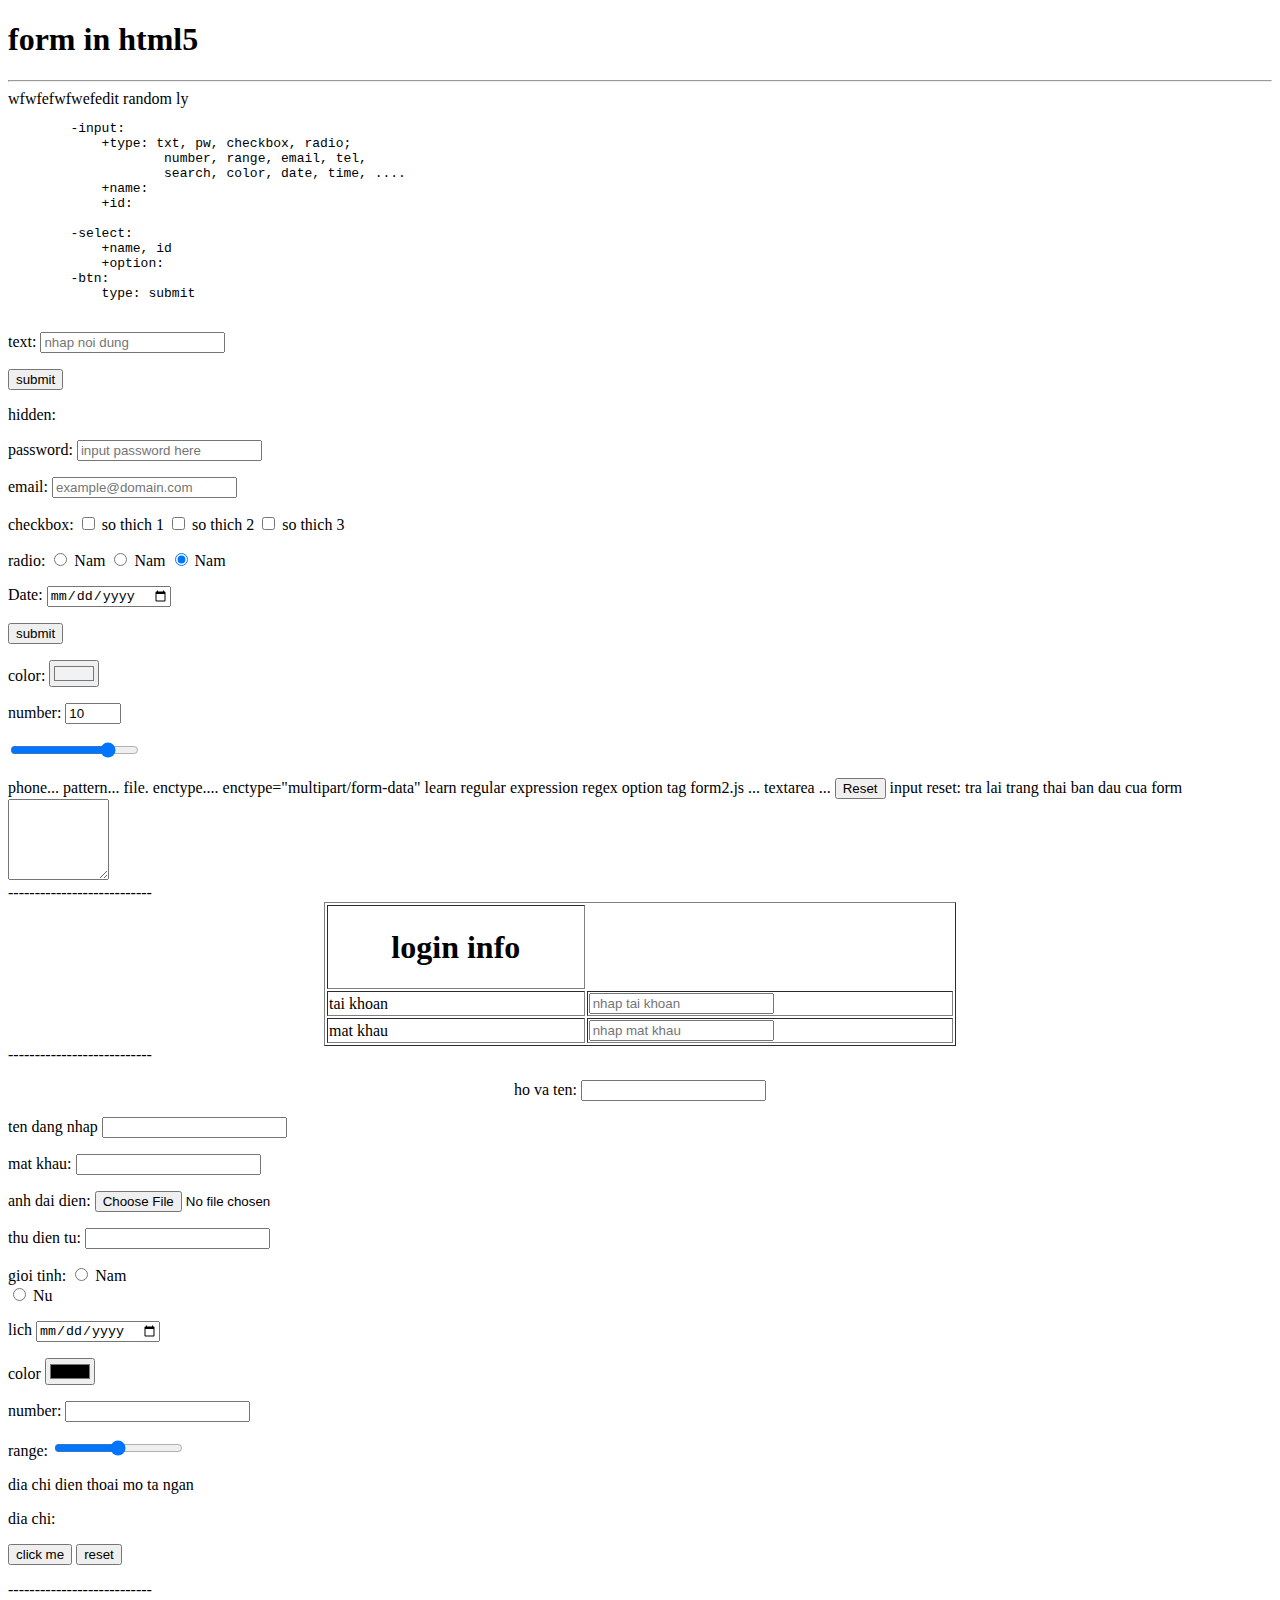
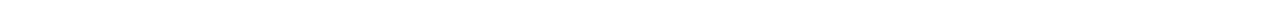
<file: form1.html>
<!DOCTYPE html>
<html lang="en">
<head>
    <meta charset="UTF-8">
    <meta name="viewport" content="width=device-width, initial-scale=1.0">
    <title>form in html5</title>
</head>
<body>
    <h1>form in html5</h1>
    <hr>wfwfefwfwefedit random ly
    <!--the giu nguyen cau truc-->
    <pre>
        -input:
            +type: txt, pw, checkbox, radio;
                    number, range, email, tel, 
                    search, color, date, time, ....
            +name:
            +id:

        -select: 
            +name, id
            +option: 
        -btn:
            type: submit
    </pre>
    <!--put inside form to work-->
    <form action="" name="frm" method="">
        <p>
            text:
            <input type="text" name="txt" id="txt" placeholder="nhap noi dung" required>
        </p>
    
        <p>
            <input type="submit" value="submit">
        </p>
        <p>
            hidden: 
            <input type="hidden" name="token" value=""/>
        </p>
        <p>
            password:
            <input type="password" name="pass" id="pass" placeholder="input password here">
        </p>
        <p>
            email: 
            <input type="email" name="email" id="email" 
            placeholder="example@domain.com"
            pattern="">
        </p>
        <p>
            checkbox:
            <input type="checkbox" name="chk1" id="chk1">
            <label for="chk1">so thich 1</label>
            
            <input type="checkbox" name="chk2" id="chk2">
            <label for="chk2">so thich 2</label>
            
            <input type="checkbox" name="chk3" id="chk3">
            <label for="chk3">so thich 3</label>
        </p>
        <p>
            radio:
            <input type="radio" name="rd1" id="rd1" checked>
            <label for="rd1">Nam</label>
            
            <input type="radio" name="rd1" id="rd1" checked>
            <label for="rd1">Nam</label>
            
            <input type="radio" name="rd1" id="rd1" checked>
            <label for="rd1">Nam</label>
        </p>

        <p>
            Date: 
            <input type="date" name="ngay sinh", id="ngaysinh">
        </p>

        <p>
            <input type="submit" value="submit">
        </p>

        <p>
            color:
            <input type="color" value="#f1f2f3">
        </p>
        <p>
            number:
            <input type="number" name="num" id="num" value="10" min="1" max="20">
        </p>
        <p>
            <input type="range" name="range" id="range" value="80">
        </p>
        phone...
        pattern...
        file.
        enctype.... enctype="multipart/form-data"
        learn regular expression regex
        option tag
        form2.js ...
        textarea ...

        <input type="reset" value="Reset">
        input reset: tra lai trang thai ban dau cua form
        <textarea name="" id="" cols="10" rows="5"></textarea>
    </form>


    ---------------------------

    <form action="">
        <table border="1" width="50%" align="center">
            <thead >
                <tr>
                    <th >
                        <h1>login info</h1>
                    </th>
                </tr>
            </thead>
            <tbody>
                <tr>
                    <td>tai khoan</td>
                    <td>
                        <input type="email" name="tk" id="tk"
                        placeholder="nhap tai khoan"
                        required>
                    </td>
                </tr>
                <tr>
                    <td>mat khau</td>
                    <td>
                        <input type="password" name="mk" id="mk"
                    placeholder="nhap mat khau"
                    required>
                    </td>
                </tr>
            </tbody>
        </table>
    </form>

    ---------------------------
    
    <p align="center">
        ho va ten:
        
            <input type="text">
        
    </p>
    <p>
        ten dang nhap
        <input type="text">
    </p>
    <p>
        mat khau:
        <input type="text">
    </p>
    <p>
        anh dai dien:
        <input type="file">
    </p>
    <p>
        thu dien tu:
        <input type="text">
    </p>
    <p>
        gioi tinh: 
        <input type="radio" id="html" name="fav_language" value="HTML">
        <label for="male">Nam</label><br>
        <input type="radio" id="css" name="fav_language" value="CSS">
        <label for="female">Nu</label><br>
    </p>
    <p>
        lich
        <input type="date">
    </p>
    <p>
        color
        <input type="color">
    </p>
    <p>
        number:
        <input type="number">
    </p>
    <p>
        range: 
        <input type="range">
    </p>
    dia chi
    dien thoai
    mo ta ngan
    <p>
        dia chi:
        <address>

        </address>
    </p>
    <p>
        <button type="button">click me</button>
        <button type="reset">reset</button>
    </p>
</body>

    ---------------------------


</html>
</file>
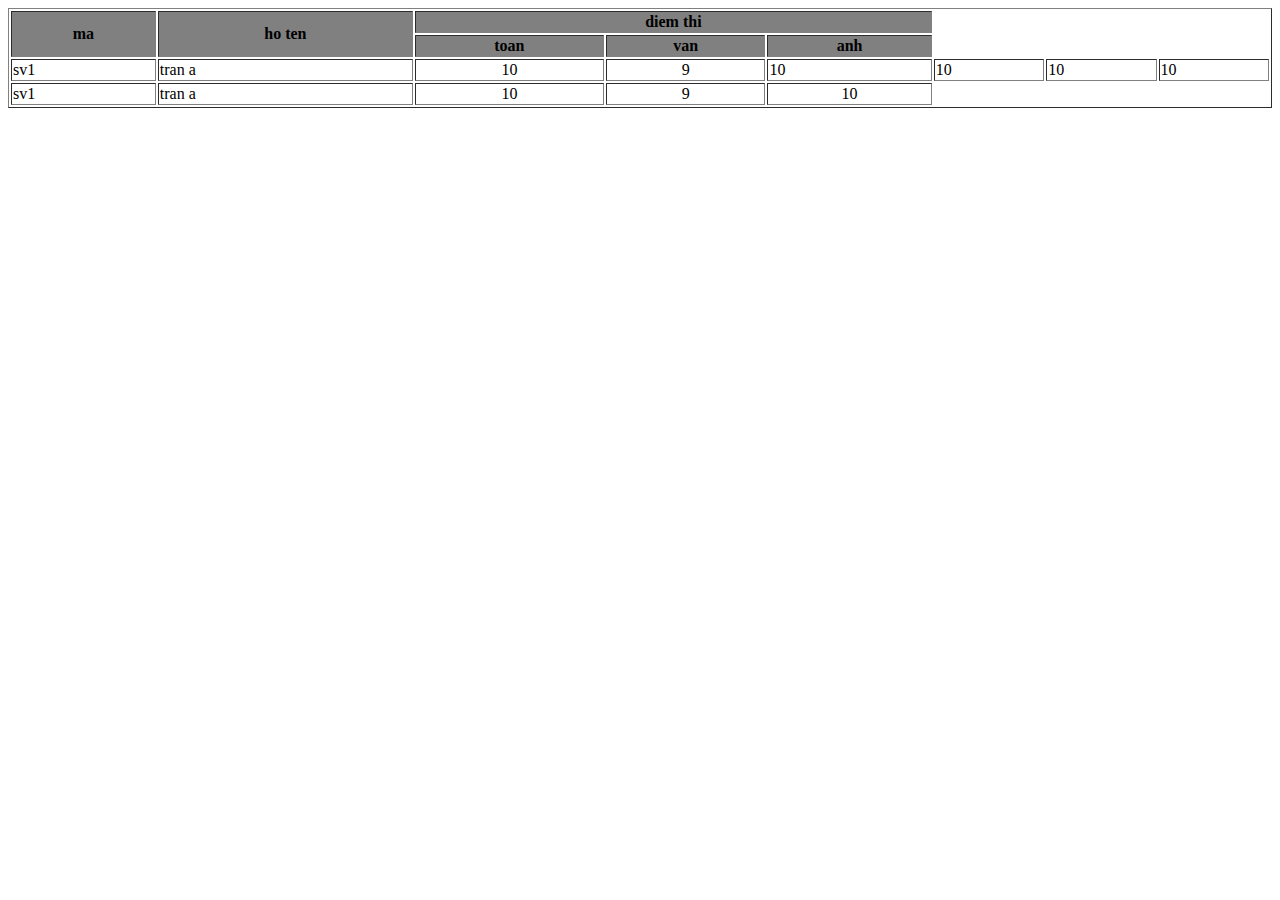
<file: form3.html>
<!DOCTYPE html>
<html lang="en">
<head>
    <meta charset="UTF-8">
    <meta name="viewport" content="width=device-width, initial-scale=1.0">
    <title>Document</title>
</head>
<body>
    <table border="1" width="100%">
        <thead bgcolor="grey">
            <tr>
                <th rowspan="2">ma</th>
                <th rowspan="2">ho ten</th>
                <th colspan="3">diem thi</th>
            </tr>
            <tr>
                <th>toan</th>
                <th>van</th>
                <th>anh</th>
            </tr>
        </thead>  

        <tbody>
            <tr>
                <td>sv1</td>
                <td>tran a</td>
                <td align="center">10</td>
                <td align="center">9</td>
                <td align="">10</td>
                <td align="">10</td>
                <td align="">10</td>
                <td align="">10</td>
            </tr>
            <tr>
                <td>sv1</td>
                <td>tran a</td>
                <td align="center">10</td>
                <td align="center">9</td>
                <td align="center">10</td>
            </tr>
        </tbody>
        
    </table>
</body>
</html>
</file>
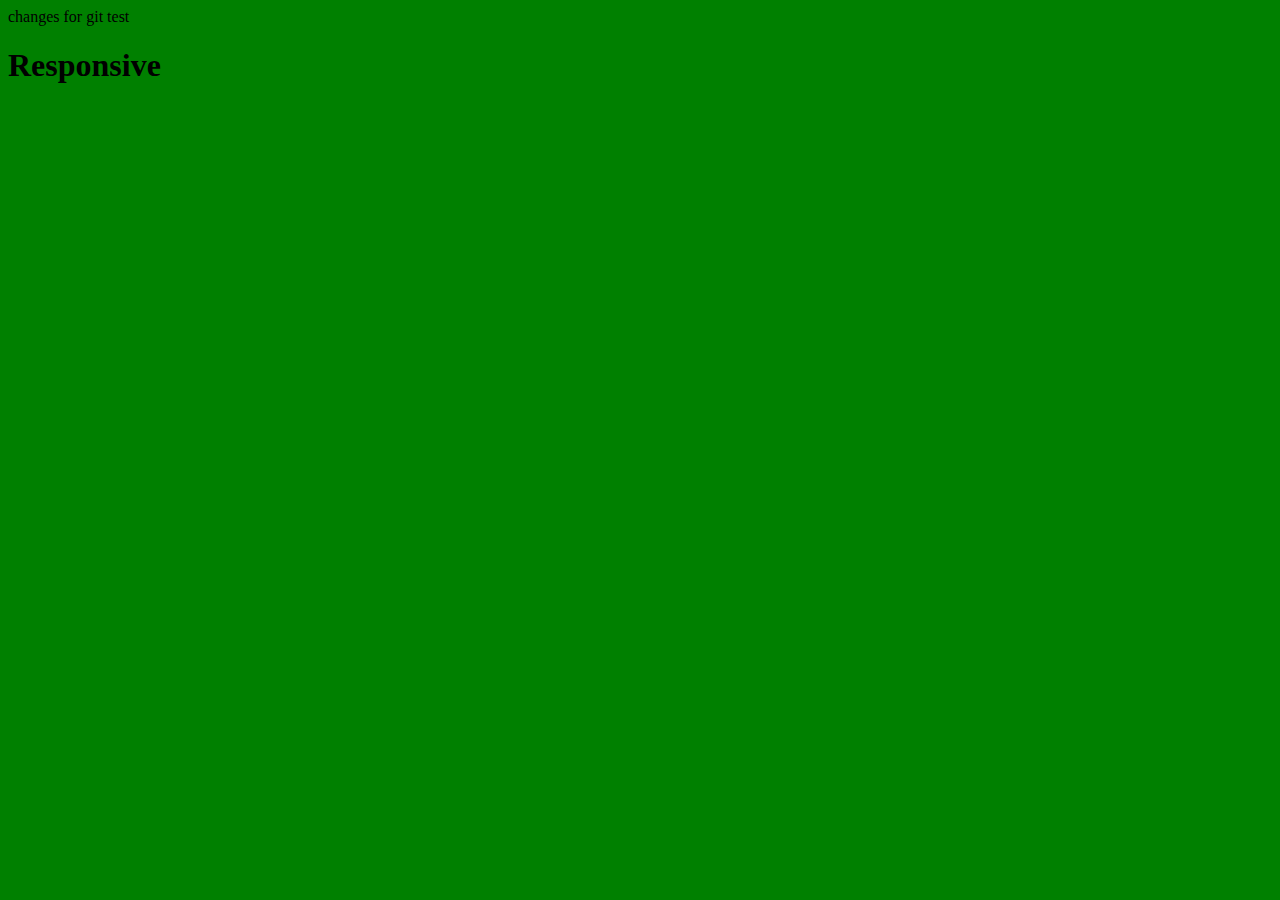
<file: lesson 6/views/ex1.html>
<!DOCTYPE html>
<html lang="en">
<head>
    <meta charset="UTF-8">
    <meta name="viewport" content="width=device-width, initial-scale=1.0">
    <title>Responsive</title>
    <link rel="stylesheet" href="../css/ex1.css">
    changes for git test 
</head>
<body>
    <h1>Responsive</h1>
</body>
</html>
</file>
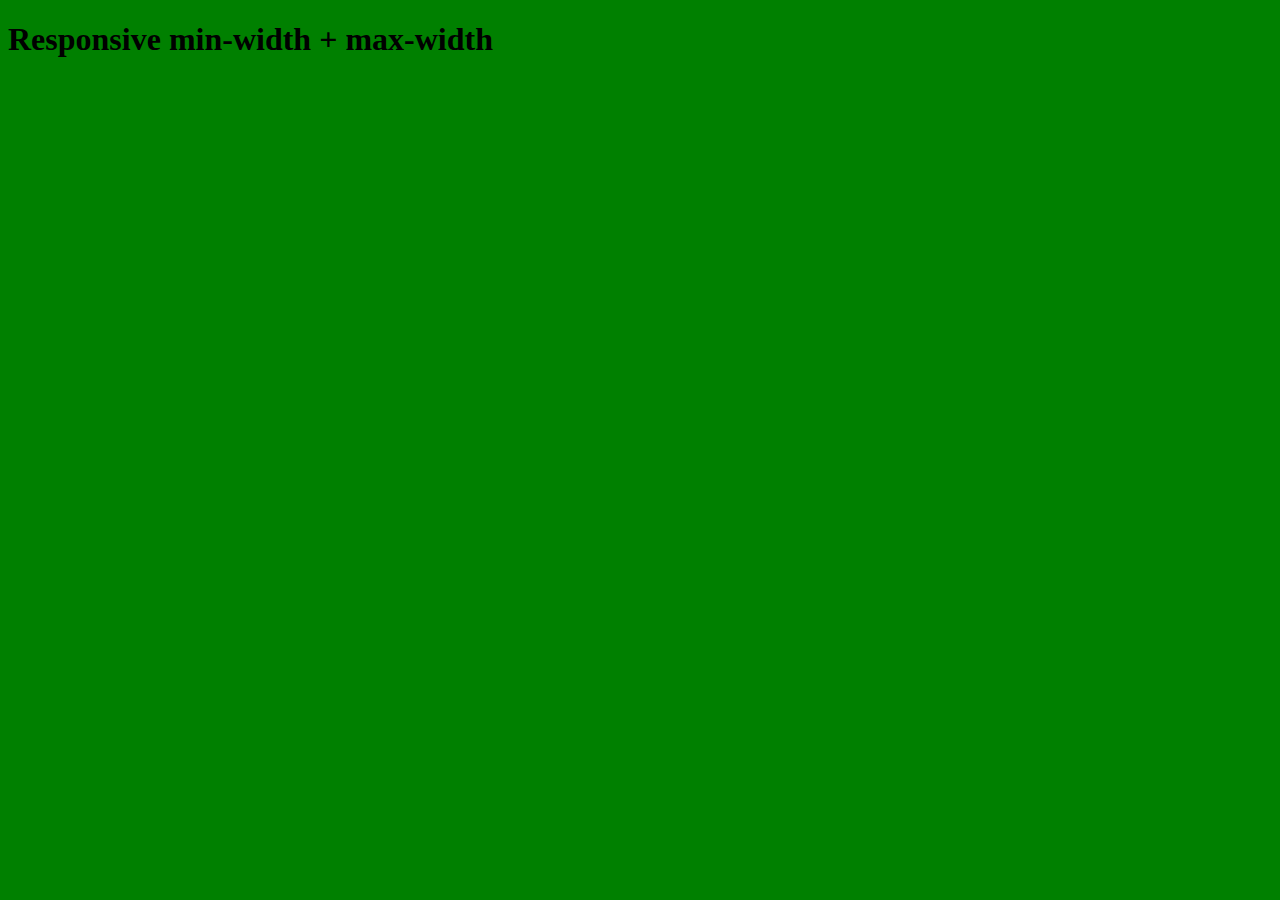
<file: lesson 6/views/ex3.html>
<!DOCTYPE html>
<html lang="en">
<head>
    <meta charset="UTF-8">
    <meta name="viewport" content="width=device-width, initial-scale=1.0">
    <link rel="stylesheet" href="../css/ex3.css">
    <title>Responsive min-width + max-width</title>
</head>
<body>
    <h1>Responsive min-width + max-width</h1>
</body>
</html>
</file>
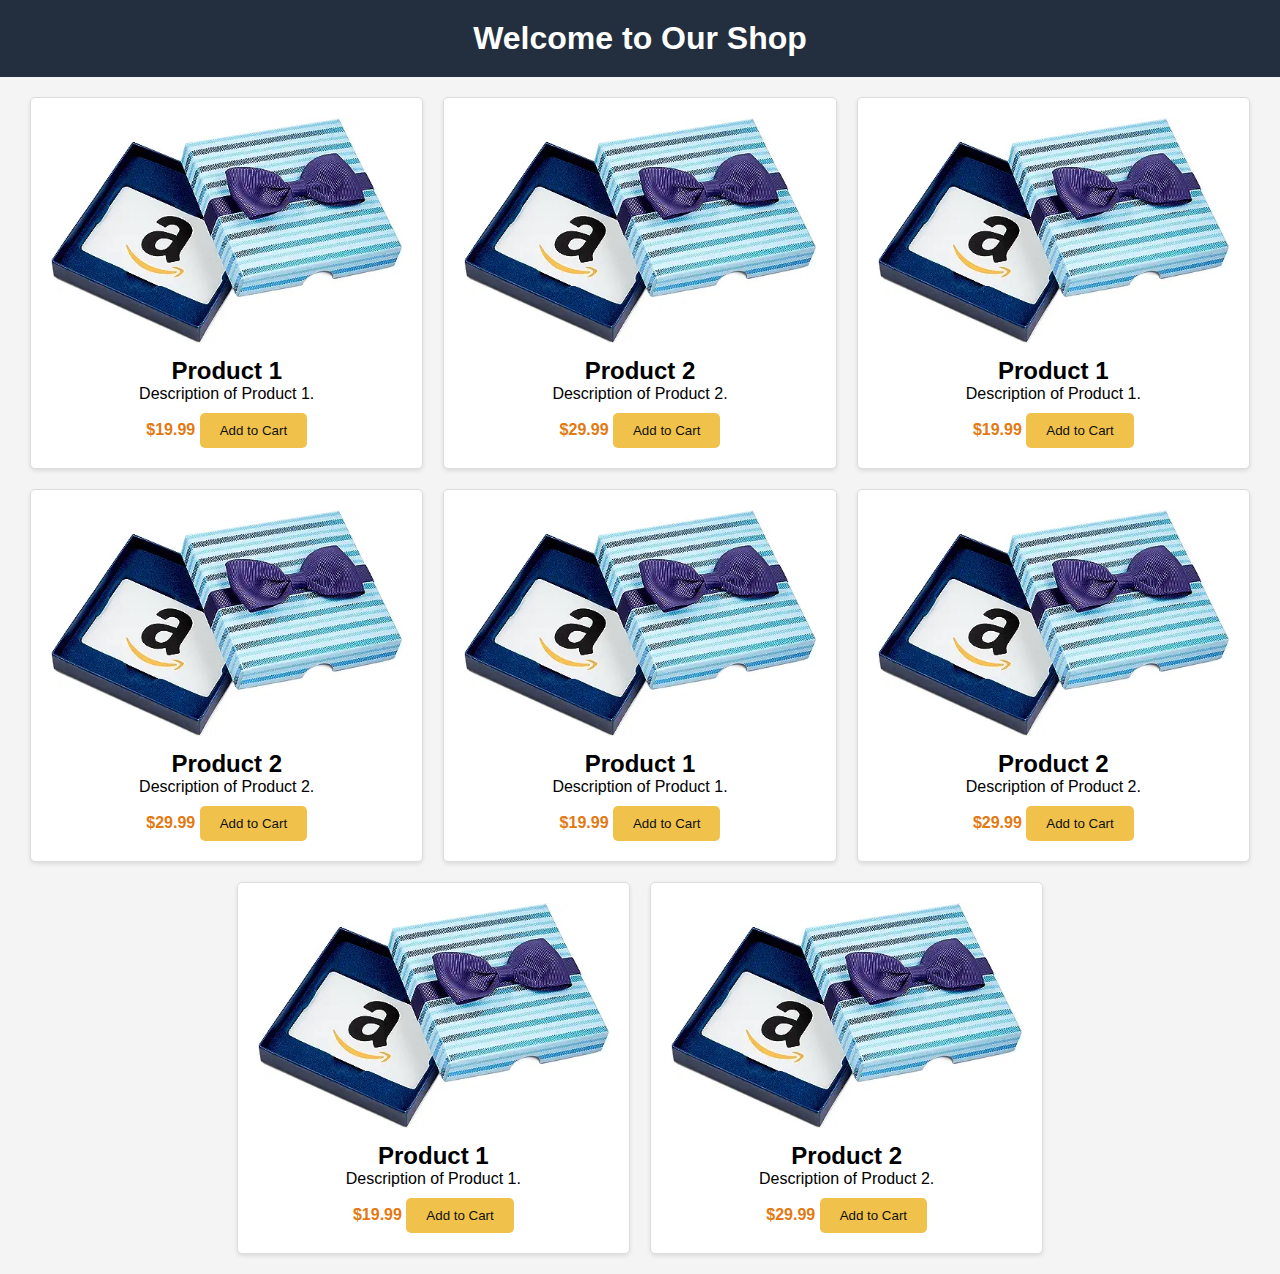
<file: lesson 6/views/ex4.html>
<!DOCTYPE html>
<html lang="en">
<head>
    <meta charset="UTF-8">
    <meta name="viewport" content="width=device-width, initial-scale=1.0">
    <link rel="stylesheet" href="../css/ex4.css">
    <title>responsive - thumbnail - max-width</title>
</head>
<body>
    <header>
        <h1>Welcome to Our Shop</h1>
    </header>
    <main>
        <section class="item">
            <img src="../images/item1.webp" alt="Product 1">
            <h2>Product 1</h2>
            <p>Description of Product 1.</p>
            <span class="price">$19.99</span>
            <button>Add to Cart</button>
        </section>

        <section class="item">
            <img src="../images/item1.webp" alt="Product 2">
            <h2>Product 2</h2>
            <p>Description of Product 2.</p>
            <span class="price">$29.99</span>
            <button>Add to Cart</button>
        </section>

        <section class="item">
            <img src="../images/item1.webp" alt="Product 1">
            <h2>Product 1</h2>
            <p>Description of Product 1.</p>
            <span class="price">$19.99</span>
            <button>Add to Cart</button>
        </section>

        <section class="item">
            <img src="../images/item1.webp" alt="Product 2">
            <h2>Product 2</h2>
            <p>Description of Product 2.</p>
            <span class="price">$29.99</span>
            <button>Add to Cart</button>
        </section>

        <section class="item">
            <img src="../images/item1.webp" alt="Product 1">
            <h2>Product 1</h2>
            <p>Description of Product 1.</p>
            <span class="price">$19.99</span>
            <button>Add to Cart</button>
        </section>

        <section class="item">
            <img src="../images/item1.webp" alt="Product 2">
            <h2>Product 2</h2>
            <p>Description of Product 2.</p>
            <span class="price">$29.99</span>
            <button>Add to Cart</button>
        </section>

        <section class="item">
            <img src="../images/item1.webp" alt="Product 1">
            <h2>Product 1</h2>
            <p>Description of Product 1.</p>
            <span class="price">$19.99</span>
            <button>Add to Cart</button>
        </section>

        <section class="item">
            <img src="../images/item1.webp" alt="Product 2">
            <h2>Product 2</h2>
            <p>Description of Product 2.</p>
            <span class="price">$29.99</span>
            <button>Add to Cart</button>
        </section>
</body>
</html>
</file>
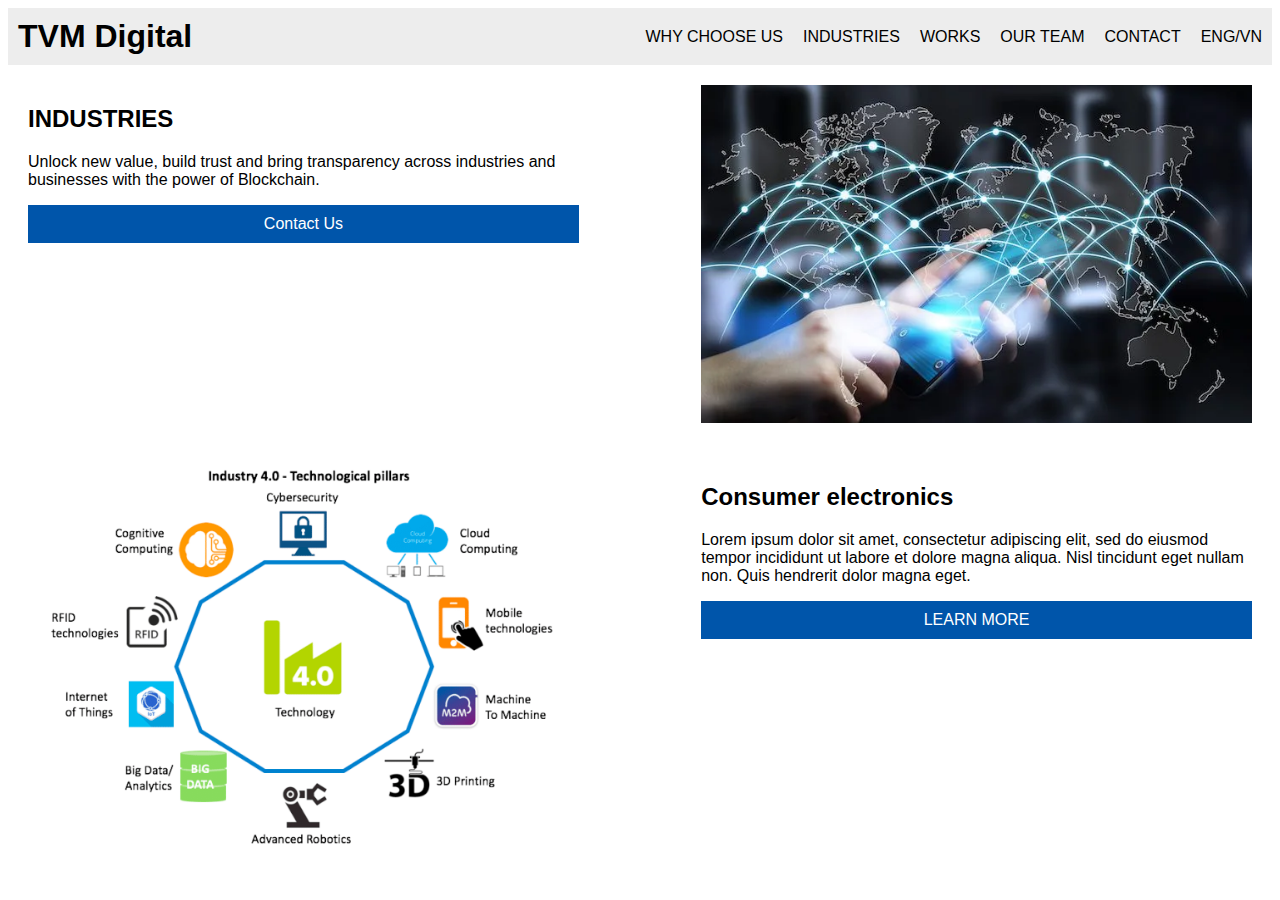
<file: lesson 6/views/ex9.html>
<!DOCTYPE html>
<html lang="en">
<head>
    <meta charset="UTF-8">
    <meta name="viewport" content="width=device-width, initial-scale=1.0">
    <link rel="stylesheet" href="../css/ex9.css">
    <title>TVM Digital</title>
</head>
<body>

<header>
    <h1>TVM Digital</h1>
    <nav>
        <a href="#">WHY CHOOSE US</a>
        <a href="#">INDUSTRIES</a>
        <a href="#">WORKS</a>
        <a href="#">OUR TEAM</a>
        <a href="#">CONTACT</a>
        <a href="#">ENG/VN</a>
    </nav>
</header>

<div class="industries-section">
    <div class="industries-content">
        <h2>INDUSTRIES</h2>
        <p>Unlock new value, build trust and bring transparency across industries and businesses with the power of Blockchain.</p>
        <a href="#" class="contact-btn">Contact Us</a>
    </div>
    <img src="../images/industry1.webp" alt="Industrial Image">
</div>

<div class="industries-section">
    <img src="../images/industry2.png" alt="Consumer Electronics Image">
    <div class="industries-content">
        <h2>Consumer electronics</h2>
        <p>Lorem ipsum dolor sit amet, consectetur adipiscing elit, sed do eiusmod tempor incididunt ut labore et dolore magna aliqua. Nisl tincidunt eget nullam non. Quis hendrerit dolor magna eget.</p>
        <a href="#" class="contact-btn">LEARN MORE</a>
    </div>
</div>

</body>
</html>
</file>
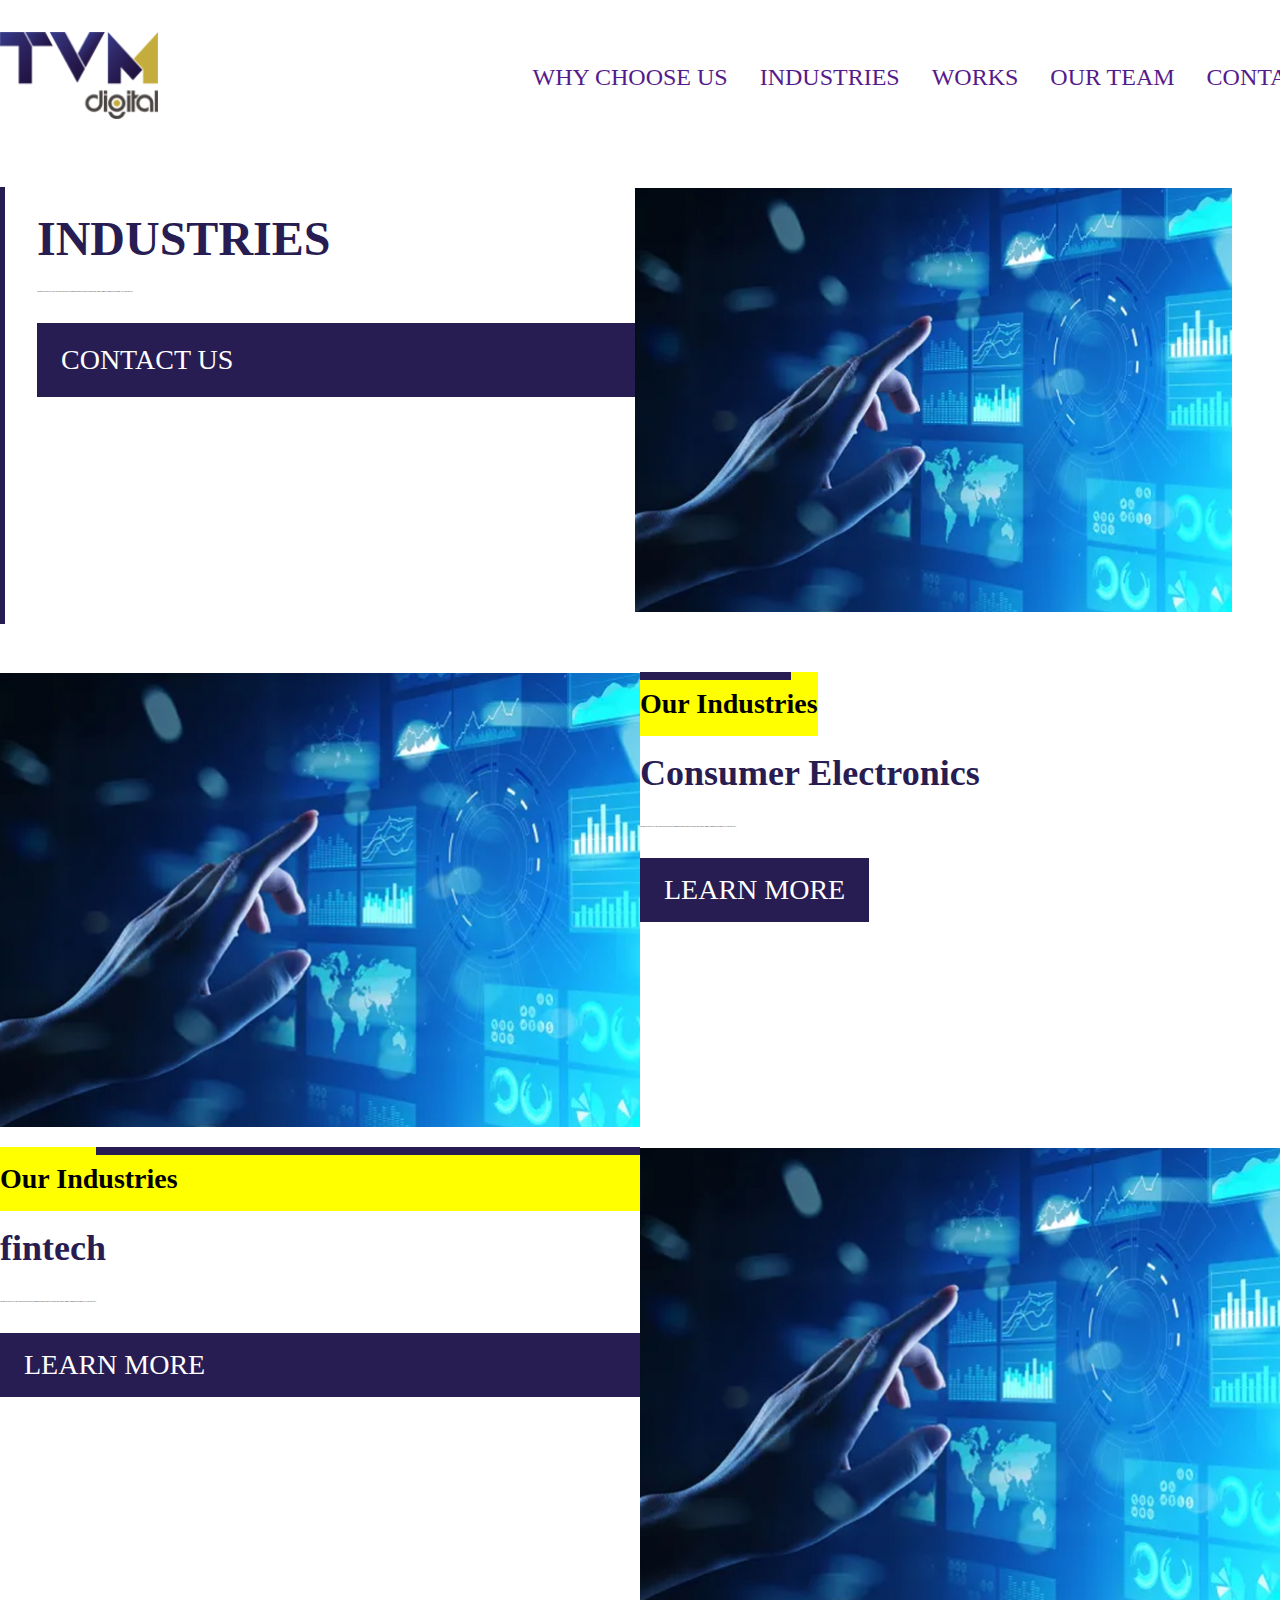
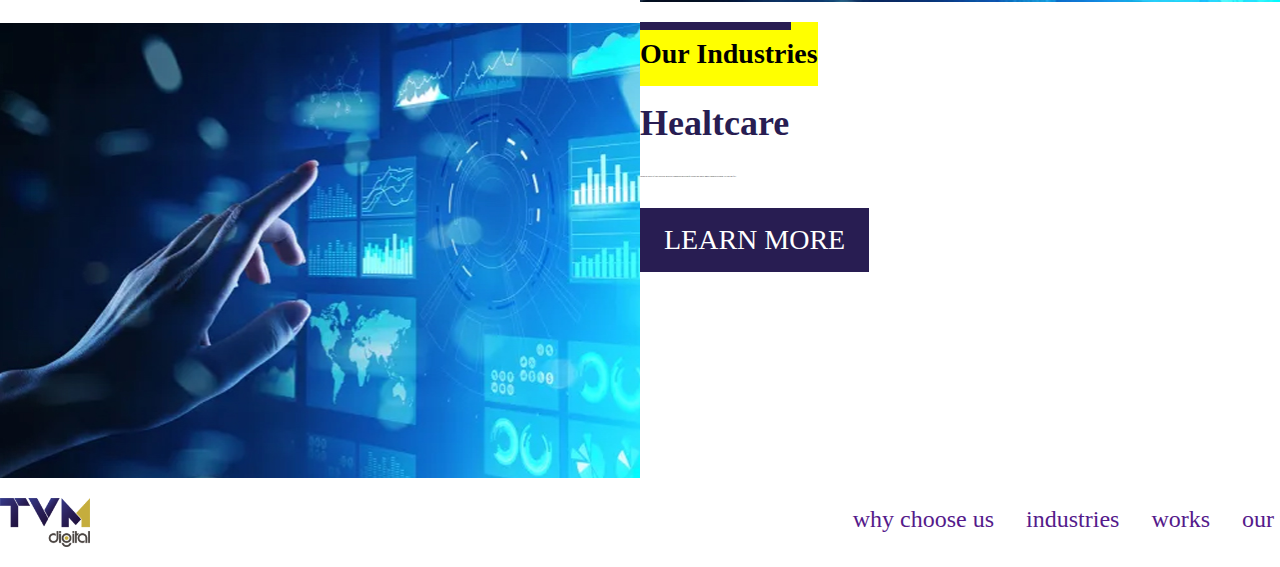
<file: lesson 7/views/industries.html>
<!DOCTYPE html>
<html lang="en">
<head>
    <meta charset="UTF-8">
    <meta name="viewport" content="width=device-width, initial-scale=1.0">
    <title>Document</title>
    <link rel="stylesheet" href="../css/styles.css">
</head>
<body>
    <header>
        <div class="container">
            <div class="head">
                <div class="logo">
                    <img src="../images/logo.png" alt="tvn">
                </div>
                <nav>
                    <div class="menu-icon">
                        <div>
                            <span></span>
                            <span></span>
                            <span></span>
                        </div>
                    </div>
                    <ul>
                        <li><a href="">why choose us</a></li>
                        <li><a href="">industries</a></li>
                        <li><a href="">works</a></li>
                        <li><a href="">our team</a></li>
                        <li><a href="">contact</a></li>
                    </ul>
                </nav>
            <div class="lang">
                <a href="">END/VN</a>
            </div>
        </div>
    </header>
    <section>
        <div class="row">
            <!-- phan noi dung text -->
            <div class="col">
                <div class="content">
                    <h1>Industries</h1>
                    <p>
                        Unlock the power of your data with interactive dashboards and beautiful reports that inspire smarter business decisions. It's easy and free.
                    </p>
                    <!-- tag chi tiet -->
                    <a href="">Contact Us</a>
                </div>
            </div>
            <!-- phan hinh anh -->
            <div class="col">
                <div class="img">
                    <img src="../images/Industries_03.jpg" alt="Industries-1">
                </div>
            </div>
        </div>
        <div class="row">
            <!-- phan noi dung text -->
            <div class="col">
                <div class="content">
                    <h3>Our Industries</h3>
                    <h2>Consumer Electronics</h2>
                    <p>
                        Unlock the power of your data with interactive dashboards and beautiful reports that inspire smarter business decisions. It's easy and free.
                    </p>
                    <!-- tag chi tiet -->
                    <a href="">LEARN MORE</a>
                </div>
            </div>
            <!-- phan hinh anh -->
            <div class="col">
                <div class="img">
                    <img src="../images/Industries_03.jpg" alt="Industries-2">
                </div>
            </div>
        </div>
        <div class="row">
            <!-- phan noi dung text -->
            <div class="col">
                <div class="content">
                    <h3>Our Industries</h3>
                    <h2>fintech</h2>
                    <p>
                        Unlock the power of your data with interactive dashboards and beautiful reports that inspire smarter business decisions. It's easy and free.
                    </p>
                    <!-- tag chi tiet -->
                    <a href="">LEARN MORE</a>
                </div>
            </div>
            <!-- phan hinh anh -->
            <div class="col">
                <div class="img">
                    <img src="../images/Industries_03.jpg" alt="Industries-3">
                </div>
            </div>
        </div>
        <div class="row">
            <!-- phan noi dung text -->
            <div class="col">
                <div class="content">
                    <h3>Our Industries</h3>
                    <h2>Healtcare</h2>
                    <p>
                        Unlock the power of your data with interactive dashboards and beautiful reports that inspire smarter business decisions. It's easy and free.
                    </p>
                    <!-- tag chi tiet -->
                    <a href="">LEARN MORE</a>
                </div>
            </div>
            <!-- phan hinh anh -->
            <div class="col">
                <div class="img">
                    <img src="../images/Industries_03.jpg" alt="Industries-4">
                </div>
            </div>
        
        
    </section>
    <footer>
        <div class="container">
            <div class="row-footer">
                <div class="logo">
                    <img src="../images/logo.png" alt="tvm">
                </div>
                <nav>
                    <ul>
                        <li><a href="">why choose us</a></li>
                        <li><a href="">industries</a></li>
                        <li><a href="">works</a></li>
                        <li><a href="">our team</a></li>
                        <li><a href="">contact</a></li>
                    </ul>
                </nav>
            </div>
        </div>
    </footer>
</body>
</html>
</file>
<file: lesson 6/css/ex1.css>
body{
    background-color: red;
}

/* @media screen and (max-width: 1600px) {
    body{
        background-color: yellow;
    }
}
@media screen and (max-width: 1200px) {
    body{
        background-color: green;
    }
}
@media screen and (max-width: 800px) {
    body{
        background-color: blue;
    }
} */

@media screen and (min-width: 800px) {
    body{
        background-color: blue;
    }
}
@media screen and (min-width: 1200px) {
    body{
        background-color: green;
    }
}
@media screen and (min-width: 1600px) {
    body{
        background-color: yellow;
    }
}

/*2 types, mobile first or desktop first, design based on the smallest or biggest*/
</file>
<file: lesson 6/css/ex3.css>
body{
    background-color: red;
}

@media screen and (min-width: 400px) and (max-width: 599.98px) {
    body{
        background-color: yellow;
    }
}
@media screen and (min-width: 800px) and (max-width: 799.98px) {
    body{
        background-color: blue;
    }
}
@media screen and (min-width: 800px) and (max-width: 1999.98px) {
    body{
        background-color: green;
    }
}

/* body{
    background-color: black;
} */
</file>
<file: lesson 6/css/ex4.css>
* {
    box-sizing: border-box;
    margin: 0;
    padding: 0;
}

body {
    font-family: Arial, sans-serif;
    background-color: #f4f4f4;
}

header {
    background-color: #232f3e;
    color: #fff;
    text-align: center;
    padding: 20px 0;
}

main {
    display: flex;
    flex-wrap: wrap;
    justify-content: center;
    gap: 20px;
    padding: 20px;
}

.item {
    background-color: #fff;
    border: 1px solid #ddd;
    border-radius: 5px;
    padding: 20px;
    width: calc(33.33% - 20px); /* Three items per row for larger screens */
    box-shadow: 0 2px 4px rgba(0, 0, 0, 0.1);
    text-align: center;
}

img {
    max-width: 100%;
    height: auto;
}

h2 {
    margin-top: 10px;
}

.price {
    font-weight: bold;
    color: #e47911;
}

button {
    background-color: #f0c14b;
    color: #111;
    border: none;
    padding: 10px 20px;
    border-radius: 5px;
    cursor: pointer;
    margin-top: 10px;
}

button:hover {
    background-color: #ddb347;
}

@media (max-width: 768px) {
    .item {
        width: calc(50% - 20px); /* Two items per row for medium-sized screens */
    }
}

@media (max-width: 480px) {
    .item {
        width: 100%; /* One item per row for small screens */
    }
}
</file>
<file: lesson 6/css/ex9.css>
body {
    font-family: Arial, sans-serif;
}
header {
    background-color: #EDEDED;
    padding: 10px;
    display: flex;
    justify-content: space-between;
    align-items: center;
}
header h1 {
    margin: 0;
}
nav {
    display: flex;
    gap: 20px;
}
nav a {
    text-decoration: none;
    color: #000;
}
.industries-section {
    display: flex;
    justify-content: space-between;
    gap: 20px;
    padding: 20px;
}
.industries-section img {
    width: 45%;
}
.industries-content {
    width: 45%;
}
.industries-content h2 {
    font-size: 24px;
}
.industries-content p {
    margin-top: 10px;
}
.contact-btn {
    display: block;
    padding: 10px 20px;
    margin-top: 10px;
    background-color: #0055AA;
    color: #fff;
    text-decoration: none;
    text-align: center;
}
</file>
<file: lesson 7/css/styles.css>
*{
    margin: 0;
    padding: 0;
    /* overflow: hidden; */
    list-style: none;
}
html, body {
    font-family: "tahoma";
    font-size: 16px;
    
}
.container{
    margin: 1rem auto;
    width: 1444px;
    /* border: 1px solid red; */
}
/*header*/
header .logo{
    width: 158px;
    padding: 1rem 0;
}
.logo img{
    width: 100%;
}
.head{
    display: flex;
    justify-content: space-between;
    align-items: center;
}
.lang{
    text-align: right;
    width: 110px;
}
nav{
    width: calc(100% - 268px);
}
nav ul{
    display: flex;
    justify-content: flex-end;
}
header a{
    font-size: 1.5rem;
    text-transform: uppercase;
}
nav a{
    text-decoration: none;
    display: block;
    padding: .5rem 1rem;
}

/* footer */
footer .logo{
    width: 90px;
}
.row-footer{
    display: flex;
    justify-content: space-between;

}

footer nav ul{
    display: flex;

}
footer a{
    font-size: 1.5rem;
    text-decoration: uppercase;
}

/* industries */
.row{
    display: flex;
    justify-content: space-between;
    margin: 1rem 0;
}
.col{
    width: 50%;
}
.row:nth-child(2n){
    flex-flow: row-reverse;
}
h1{
    font-size: 3rem;
    text-transform: uppercase;
    color: #281d52;
    margin-top: 1rem;
}
p{
    font-size:1.75px;
    line-height: 2rem;
}
.row:first-child{
    border-left: 5px solid #281d52;
    font-size: 1.75rem;
    line-height: 1.5;
    padding-left: 2rem;
    padding-right: 3rem;
    margin: 3rem 0;
}
h3{
    font-size: 1.75rem;
    position: relative;
    background-color: yellow;
    display: inline-block;
    padding: 1rem 0;
}
h3::before{
    content: "";
    position: absolute;
    width: 85%;
    top: 0;
    height: .5rem;
    background-color: #281d52;
    top: 0;
}
.row:nth-child(2n+1) .content{
    display: flex;
    flex-direction: column;
    justify-content: flex-end;
}
.row:nth-child(2n+1) .content h3::before{
    right: 0;
}
h2{
    font-size: 2.25rem;
    color: #281d52;
    padding: 1rem 0;
}
.content a{
    display: inline-block;
    padding: 1rem 1.5rem;
    background-color: #281d52;
    color: #fff;
    margin-top: 1rem;
    font-size: 1.75rem;
    text-transform: uppercase;
    text-decoration: none;
}
.img{
    width: 100%;
}
.img img{
    width: 100%;
}

/* responsive  */
@media (max-width: 575.998px){
    html,body{
        font-size: 12px;
    }
    .container{
        margin: 1rem;
    }
    .row:nth-child(2n), .row:nth-child(2n+1){
        flex-wrap: wrap;
    }
    .col{
        width: 100px;
    }
    .head{
        padding: 1rem 5rem;
    }
    nav ul{
        display: none !important;
    }
    .menu-icon{
        width: 50%;
        height: 50%;
    }
    header .logo{
        width: 100px;
    }
    header nav{
        width: calc(100% - 200px); 
        display: flex;
        justify-content: ;
    }
    .lang a{
        font-size: 1rem;
    }
    .lang{

    }
}
</file>
